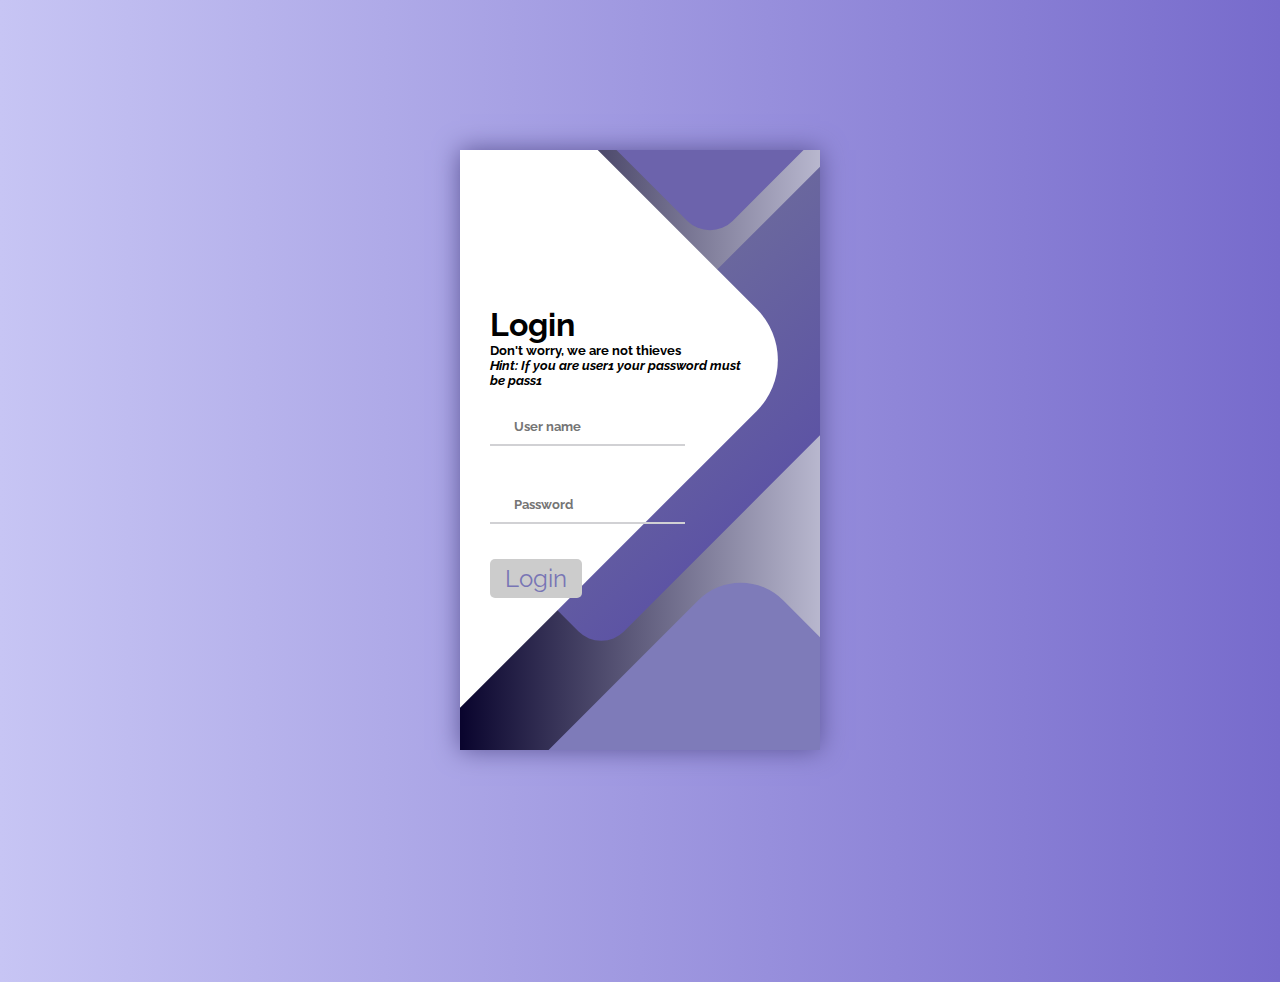
<file: index.html>
<html>

<head>
	<link rel="stylesheet" href="style.css">
	<title>Login</title>
</head>
<script type="text/javascript">
	var input = document.getElementById("password");

// Execute a function when the user presses a key on the keyboard
input.addEventListener("keypress", function(event) {
  // If the user presses the "Enter" key on the keyboard
  if (event.key === "Enter") {
    // Cancel the default action, if needed
    event.preventDefault();
    // Trigger the button element with a click
    document.getElementById("button").click();
  }
});
	function display(form) {
		if (form.username.value == "user1") {
			if (form.password.value == "pass1") {
				location = "page2.html"
			} 			
			else {
				alert("Invalid Password")
			}
		} 
		
else if(form.username.value == "user2"){

	if (form.password.value == "pass2") {
				location = "page2.html"
			} 			
			else {
				alert("Invalid Password")
			}
}		
		else {
			alert("Invalid Username")
		}
	}
</script>

<body>
	<div class="container">
		<div class="screen">
			<div class="screen__content">
				<form class="login">
					<h1>Login</h1>
					<h5>Don't worry, we are not thieves</h5>
					<h5><i> Hint: If you are user1 your password must be pass1</i><h5>
					<div class="login__field">
						<i class="login__icon fas fa-user"></i>
						
						<input type="text" class="login__input" placeholder="User name" name="username"/>
					</div>
					<div class="login__field">
						<i class="login__icon fas fa-lock"></i>

						<input id="password" type="password" name="password" class="login__input" placeholder="Password" />
					</div>
					<br>
					<input class="button__icon fas fa-chevron-right" id="button" type="button" value="Login" onClick="display(this.form)"/>

				</form>

			</div>
			<div class="screen__background">
				<span class="screen__background__shape screen__background__shape4"></span>
				<span class="screen__background__shape screen__background__shape3"></span>
				<span class="screen__background__shape screen__background__shape2"></span>
				<span class="screen__background__shape screen__background__shape1"></span>
			</div>
		</div>
	</div>
</body>

</html>
</file>
<file: style.css>
@import url('https://fonts.googleapis.com/css?family=Raleway:400,700');

* {
	box-sizing: border-box;
	margin: 0;
	padding: 0;	
	font-family: Raleway, sans-serif;
}

body {
	background: linear-gradient(90deg, #C7C5F4, #776BCC);		
}

.container {
	display: flex;
	align-items: center;
	justify-content: center;
	min-height: 100vh;
}

.screen {		
	background: linear-gradient(90deg, #09042d, #b8b7ce);		
	position: relative;	
	height: 600px;
	width: 360px;	
	box-shadow: 0px 0px 24px #5C5696;
}

.screen__content {
	z-index: 1;
	position: relative;	
	height: 100%;
}

.screen__background {		
	position: absolute;
	top: 0;
	left: 0;
	right: 0;
	bottom: 0;
	z-index: 0;
	-webkit-clip-path: inset(0 0 0 0);
	clip-path: inset(0 0 0 0);	
}

.screen__background__shape {
	transform: rotate(45deg);
	position: absolute;
}

.screen__background__shape1 {
	height: 520px;
	width: 520px;
	background: #FFF;	
	top: -50px;
	right: 120px;	
	border-radius: 0 72px 0 0;
}

.screen__background__shape2 {
	height: 220px;
	width: 220px;
	background: #6C63AC;	
	top: -172px;
	right: 0;	
	border-radius: 32px;
}

.screen__background__shape3 {
	height: 540px;
	width: 190px;
	background: linear-gradient(270deg, #5D54A4, #6A679E);
	top: -24px;
	right: 0;	
	border-radius: 32px;
}

.screen__background__shape4 {
	height: 400px;
	width: 200px;
	background: #7E7BB9;	
	top: 420px;
	right: 50px;	
	border-radius: 60px;
}

.login {
	width: 320px;
	padding: 30px;
	padding-top: 156px;
}

.login__field {
	padding: 20px 0px;	
	position: relative;	
}

.login__icon {
	position: absolute;
	top: 30px;
	color: #7875B5;
}

.login__input {
	border: none;
	border-bottom: 2px solid #D1D1D4;
	background: none;
	padding: 10px;
	padding-left: 24px;
	font-weight: 700;
	width: 75%;
	transition: .2s;
}

.login__input:active,
.login__input:focus,
.login__input:hover {
	outline: none;
	border-bottom-color: #6A679E;
}
input[type=button] {
  padding:5px 15px; 
  background:#ccc; 
  border:0 none;
  cursor:pointer;
  -webkit-border-radius: 5px;
  border-radius: 5px; 
}
.login__submit {
	background: #fff;
	font-size: 14px;
	margin-top: 30px;
	padding: 16px 20px;
	border-radius: 26px;
	border: 1px solid #D4D3E8;
	text-transform: uppercase;
	font-weight: 700;
	display: flex;
	align-items: center;
	width: 100%;
	color: #4C489D;
	box-shadow: 0px 2px 2px #5C5696;
	cursor: pointer;
	transition: .2s;
}

.login__submit:active,
.login__submit:focus,
.login__submit:hover {
	border-color: #6A679E;
	outline: none;
}

.button__icon {
	font-size: 24px;
	margin-left: auto;
	color: #7875B5;
}
.button__icon:hover {
  background-color:  #706cb7;
  color: #f4f4f4;
}

.button__icon:active {
  box-shadow: inset -2px -2px 3px #5a54c9,
              inset 2px 2px 3px rgba(0, 0, 0, .6);
}

.social-login {	
	position: absolute;
	height: 140px;
	width: 160px;
	text-align: center;
	bottom: 0px;
	right: 0px;
	color: #fff;
}

.social-icons {
	display: flex;
	align-items: center;
	justify-content: center;
}

.social-login__icon {
	padding: 20px 10px;
	color: #fff;
	text-decoration: none;	
	text-shadow: 0px 0px 8px #7875B5;
}

.social-login__icon:hover {
	transform: scale(1.5);	
}
</file>
